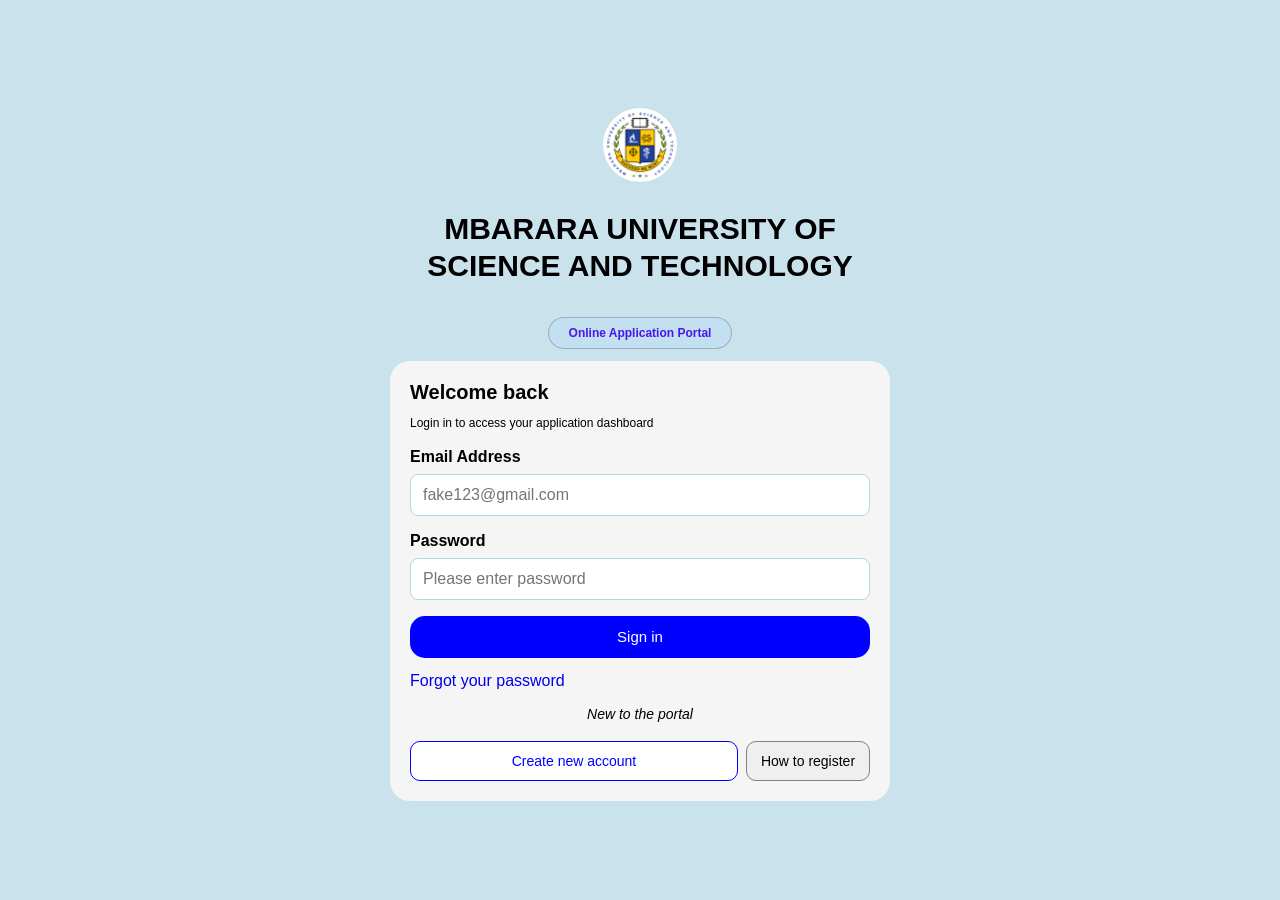
<file: index.html>
<!DOCTYPE html>
<html lang="en">
<head>
    <meta charset="UTF-8">
    <meta name="viewport" content="width=device-width, initial-scale=1.0">
    <title>Login</title>
    <link rel="stylesheet" href="login.css">
</head>
<body>

    <!---------main container of other containers for the login form page--------------->
    <div class="login-box">
        <img src="images/logo.png" alt="MUST logo" class="University-logo">
        <h1 class="university-name">MBARARA UNIVERSITY OF SCIENCE AND TECHNOLOGY</h1>

        <div class="portal-container">
            <h3 class="portal">Online Application Portal</h3>
        </div>

        <!---------------main form container---------------->
        <div class="form">
            <form>
                <h2>Welcome back</h2>
                <p>Login in to access your application dashboard</p>

                <label class="email-label" for="email">Email Address</label>
                <input type="email" id="email" name="email" required placeholder="fake123@gmail.com">

                <label class="password-label" for="password">Password</label>
                <input type="password" id="password" name="password" required placeholder="Please enter password">

                <button class="sign-in" name="sign-in" id="Sign in" type="submit">Sign in</button>

                <a class="forgot-password" href="#">Forgot your password</a>

                <p class="new-to-portal">New to the portal</p>
            </form>

            <!---------------main buttons of the form container---------------->
            <div class="btn-container">
                <button class="create-account" onclick="window.location.href='create.html'" type="button">Create new account</button>
                <button class="register" type="button">How to register</button>
            </div>
        </div>
    </div>

</body>
</html>
</file>
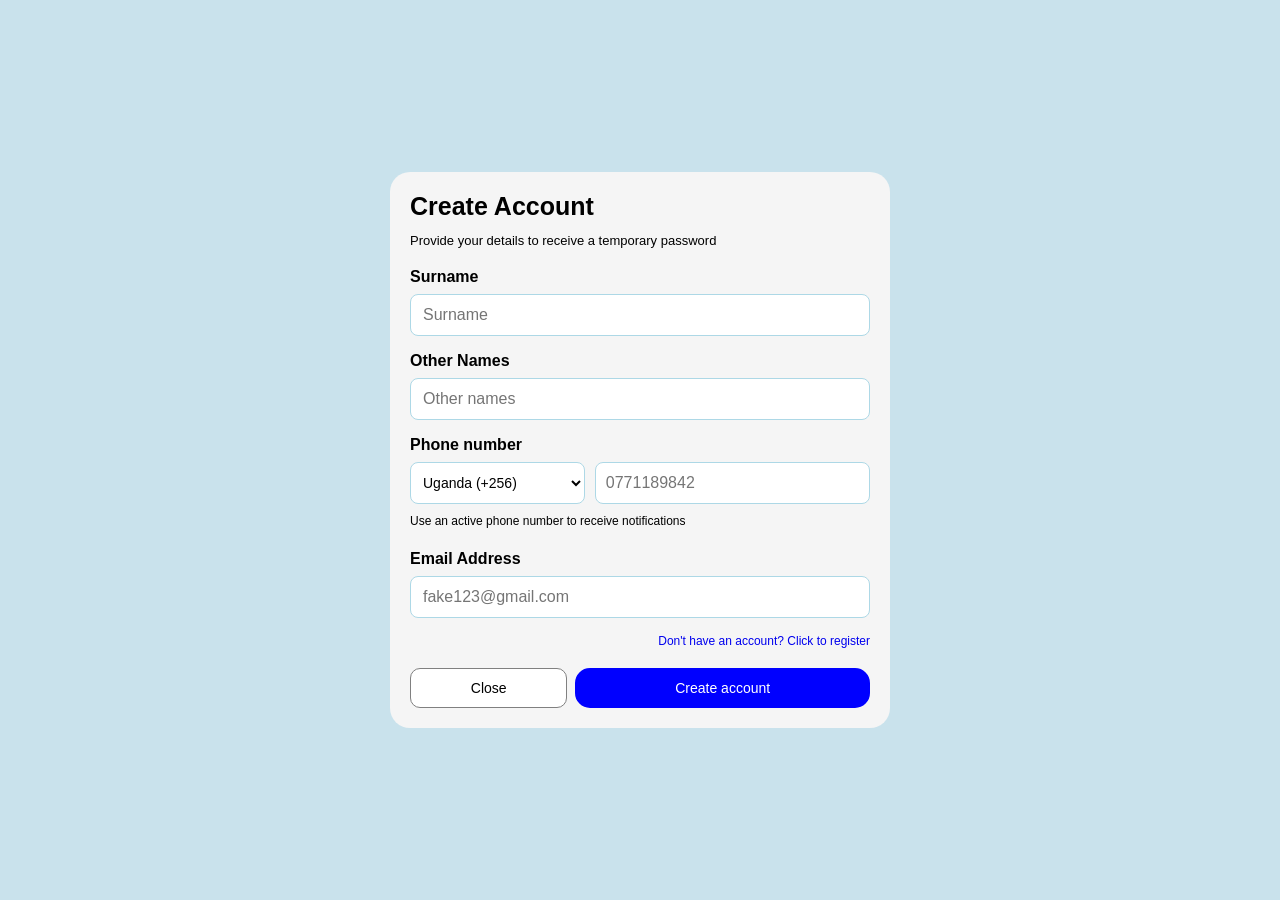
<file: create.html>
<!DOCTYPE html>
<html lang="en">
<head>
    <meta charset="UTF-8">
    <meta name="viewport" content="width=device-width, initial-scale=1.0">
    <title>Create account</title>
    <link rel="stylesheet" href="create.css">
</head>
<body>
    <!---------main body container----->
    <div class="create_container">
        <div class="form">

            <!--------------create account form------------>
            <form>
                <h1>Create Account</h1>
                <p class="description">Provide your details to receive a temporary password</p>

                <label class="surname" for="surname">Surname</label>
                <input type="text" id="surname" name="surname" placeholder="Surname" required>

                <label for="other_names">Other Names</label>
                <input type="text" id="other_names" name="other_names" placeholder="Other names">

                <label for="phone_number">Phone number</label>

                <!----------------Phone group-------------->
                <div class="phone_container">
                    <select name="country" aria-label="Country calling code">
                        <option value="+256">Uganda (+256)</option>
                        <option value="+254">Kenya (+254)</option>
                    </select>
                    <input type="tel" id="phone_number" name="phone_number" placeholder="0771189842" required>
                </div>

                <p class="phone_description">Use an active phone number to receive notifications</p>

                <label class="email_label" for="email">Email Address</label>
                <input type="email" id="email" name="email" required placeholder="fake123@gmail.com">

                <a class="create_email" href="#">Don't have an account? Click to register</a>

                <!--------------Button group---------------->
                <div class="btn_container">
                    <button class="btn_close" type="button">Close</button>
                    <button class="btn_create_account" type="submit">Create account</button>
                </div>
            </form>
        </div>
    </div>
</body>
</html>
</file>
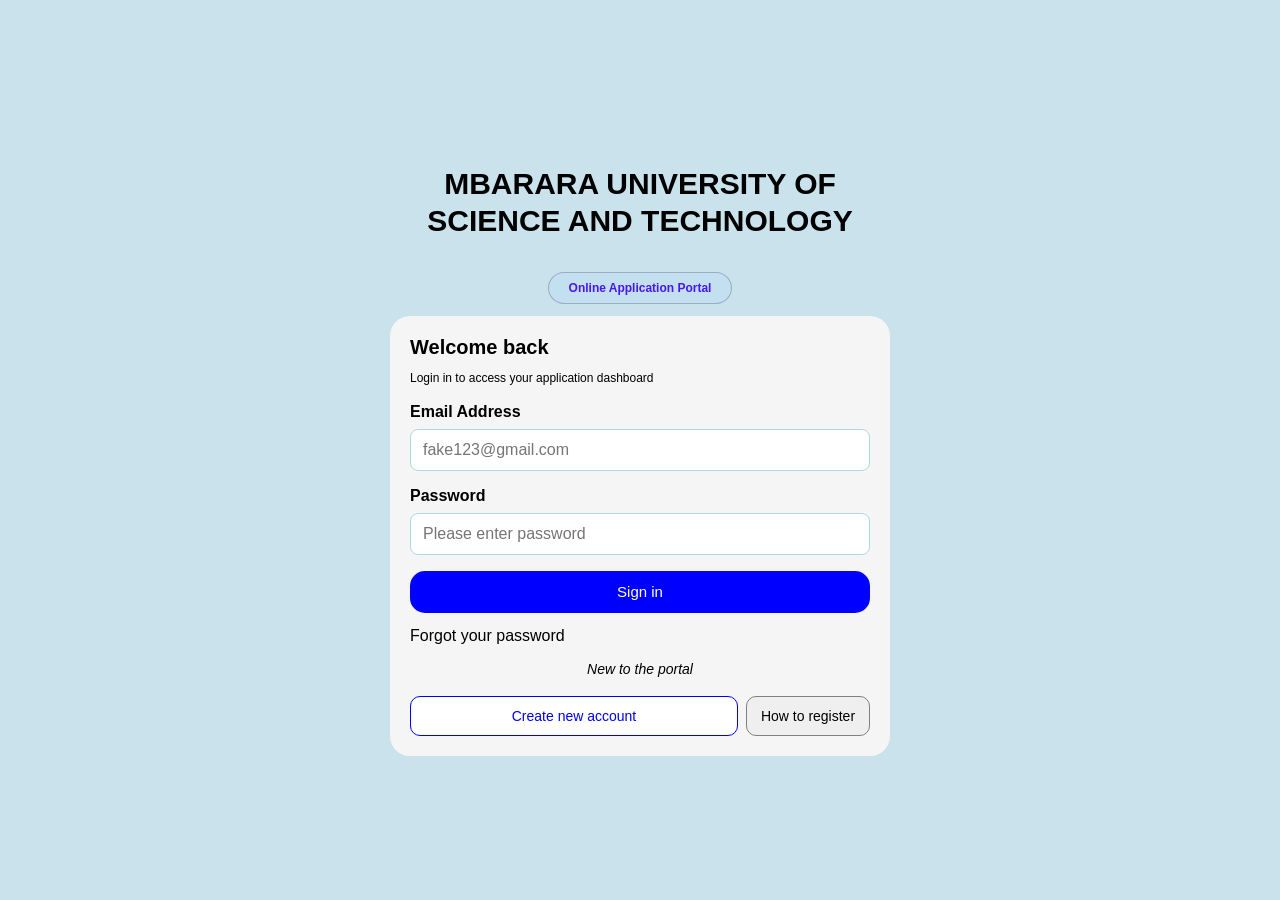
<file: Login.html>
<!DOCTYPE html>
<html lang="en">
<head>
    <meta charset="UTF-8">
    <meta name="viewport" content="width=device-width, initial-scale=1.0">
    <title>Login</title>
    <link rel="stylesheet" href="login.css">
</head>
<body>

    
        <div class="login-box">
            <h1 class="university-name">MBARARA UNIVERSITY OF SCIENCE AND TECHNOLOGY</h1>
            <div class="portal-container"> 
                <h3 class="portal">Online Application Portal</h3>
            </div>

        <div class="form">

        <form>
        <h2>Welcome back</h2>
        <p>Login in to access your application dashboard</p>

        <label class="email-label" for="Email address">Email Address</label>
        <input type="email" id="email" name="email" required placeholder="fake123@gmail.com">

        <label class="password-label" for="password">Password</label>
        <input type="password" id="password" name="password" required placeholder="Please enter password">

        <button class="sign-in" name="sign-in" id="Sign in" type="submit">Sign in</button>

        <a class="forgot-password">Forgot your password</a>

        <p class="new-to-portal">New to the portal</p>

    
    </form>
        <div class="btn-container">
            <button class="create-account" onclick="window.location.href='create.html'" type="button">Create new account</button>
            <button class="register" type="button">How to register</button>
        </div>   
    </div>

</div>
    

</body>
</html>
</file>
<file: login.css>
/* Apply box-sizing consistently so padding and borders
   are included inside declared widths. */
*,
*::before,
*::after {
    box-sizing: border-box;
}

/* Main structure of the login page */
body {
    background-color: rgba(173, 212, 226, 0.655);
    display: flex;
    justify-content: center;
    align-items: center;
    min-height: 100vh;
    min-height: 100svh; 
    margin: 0;
    padding: clamp(16px, 4vw, 32px) 12px; 
    font-family: Arial, Helvetica, sans-serif;
}

/* Main container */
.login-box {
    text-align: center;
    width: 100%;          
    max-width: 500px;
    margin: 0 auto;
}

/* University heading */
.university-name {
    width: 100%;
    max-width: 750px;
    margin: 20px auto;
    text-align: center;
    font-weight: bold;
    font-size: clamp(19px, 4.5vw, 30px); 
    line-height: 1.25;
    overflow-wrap: anywhere;
}

.portal-container {
    text-align: center;
}

.portal {
    display: inline-block;
    max-width: 100%;      
    border: 1px solid #8386a795;
    border-radius: 50px;
    text-align: center;
    padding: 8px 20px;
    color: #4108ecee;
    background-color: #b5dcf45e;
    font-size: 12px;
    font-weight: bold;
}

/* Main form card */
.form {
    background-color: whitesmoke;
    display: block;       
    width: 100%;          
    max-width: 500px;
    min-height: 300px;
    padding: 12px 0 20px;
    border-radius: 20px;
    margin: 0 auto;
}


.form h2,
.form p,
.form label,
.form input,
.form button {
    font-family: Arial, Helvetica, sans-serif;
}

h2 {
    margin: 8px 20px 10px;
    font-size: 20px;
    font-weight: bold;
    text-align: left;
}

.form p {
    margin: 0 20px 16px;
    font-size: 12px;
    line-height: 1.5;
    text-align: left;
}

label {
    display: block;
    margin: 0 20px 8px;
    text-align: left;
    font-weight: bold;
}


input {
    display: block;
    width: calc(100% - 40px);
    min-width: 0;
    height: 42px;
    margin: 0 20px 16px;
    padding: 0 12px;
    border: 1px solid lightblue;
    border-radius: 8px;
    font-size: 16px; 
}

/* Sign-in button */
.sign-in {
    display: block;
    width: calc(100% - 40px); 
    min-height: 42px;
    margin: 4px 20px 14px;
    padding: 8px 12px;
    border: 2px solid blue;
    border-radius: 15px;
    color: white;
    background-color: blue;
    font-size: 15px;
    text-align: center;
    cursor: pointer;
}

.new-to-portal {
    text-align: center !important;
    font-style: italic;
    font-size: 14px !important;
}

/* Bottom button group */
.btn-container {
    display: flex;
    align-items: stretch;
    gap: 8px;
    width: calc(100% - 40px);
    margin: 14px 20px 0;
}

.btn-container button {
    min-width: 0;
    min-height: 40px;
    margin: 0;
    padding: 8px 10px;
    border-radius: 10px;
    font-family: Arial, Helvetica, sans-serif;
    font-size: 14px;
    text-align: center;
    cursor: pointer;
}

.create-account {
    flex: 3 1 0;
    border: 1px solid blue;
    color: blue;
    background-color: white;
}

.register {
    flex: 1 1 0;
    border: 1px solid gray;
}

/* Forgot-password link */
.forgot-password {
    display: block;
    width: calc(100% - 40px);
    margin: 0 20px 14px;
    text-align: left;
    text-decoration: none;
    font-family: Arial, Helvetica, sans-serif;
}

.forgot-password:hover {
    text-decoration: underline;
    cursor: pointer;
}

/* University logo */
.University-logo {
    display: block;
    width: clamp(72px, 18vw, 90px); 
    height: auto;
    aspect-ratio: 1;
    margin: 0 auto;
    border-radius: 50%;
    padding: 8px;
    object-fit: contain;
}


button {
    max-width: 100%;
}
</file>
<file: create.css>
/* consistent sizing for all elements */
*,
*::before,
*::after {
    box-sizing: border-box;
}

/* Main page structure */
body {
    background-color: rgba(173, 212, 226, 0.655);
    display: flex;
    justify-content: center;
    align-items: center;
    min-height: 100vh;
    min-height: 100svh; 
    margin: 0;
    padding: clamp(16px, 4vw, 32px) 12px;
    font-family: Arial, Helvetica, sans-serif;
}

/* Main container */
.create_container {
    text-align: center;
    width: 100%;         
    max-width: 500px;
    margin: 0 auto;
}

/* Main create-account form card */
.form {
    background-color: whitesmoke;
    display: block;       
    width: 100%;         
    max-width: 500px;
    min-height: 400px;
    padding: 12px 0 20px;
    border-radius: 20px;
    margin: 0 auto;
}

/* Form heading */
h1 {
    margin: 8px 20px 10px;
    text-align: left;
    font-weight: bold;
    font-size: clamp(22px, 5vw, 25px); 
    font-family: Arial, Helvetica, sans-serif;
}


.form p,
.form label,
.form input,
.form button,
.form select {
    font-family: Arial, Helvetica, sans-serif;
}

label {
    display: block;
    margin: 0 20px 8px;
    text-align: left;
    font-weight: bold;
}


.form > form > input {
    display: block;
    width: calc(100% - 40px);
    min-width: 0;
    height: 42px;
    margin: 0 20px 16px;
    padding: 0 12px;
    border: 1px solid lightblue;
    border-radius: 8px;
    font-size: 16px; 
}

/* Phone number group */
.phone_container {
    display: flex;
    align-items: stretch;
    gap: 10px;
    width: calc(100% - 40px);
    margin: 0 20px;
    padding-bottom: 8px;
}


.phone_container select {
    flex: 0 1 38%;
    width: 38%;
    min-width: 0;
    min-height: 42px;
    padding: 0 8px;
    border: 1px solid lightblue;
    border-radius: 8px;
    background-color: white;
    font-size: 14px;
}


.phone_container input {
    flex: 1 1 0;
    width: auto;
    min-width: 0;
    height: 42px;
    margin: 0;
    padding: 0 10px;
    border: 1px solid lightblue;
    border-radius: 8px;
    font-size: 16px;
}

/* Description text */
.description {
    margin: 0 20px 18px;
    text-align: left;
    font-size: 13px;
    line-height: 1.5;
}

.phone_description {
    margin: 0 20px 16px;
    padding-bottom: 4px;
    font-family: Arial, Helvetica, sans-serif;
    text-align: left;
    font-size: 12px;
    line-height: 1.5;
}

/* Link below email input */
.create_email {
    display: block;
    width: calc(100% - 40px);
    margin: 0 20px 16px;
    padding-bottom: 4px;
    text-decoration: none;
    font-family: Arial, Helvetica, sans-serif;
    font-size: 12px;
    text-align: right;
}

.create_email:hover {
    text-decoration: underline;
    cursor: pointer;
}

/* Button group */
.btn_container {
    display: flex;
    gap: 8px;
    width: calc(100% - 40px);
    margin: 0 20px;
}


.btn_container button {
    min-width: 0;
    min-height: 40px;
    margin: 0;
    padding: 8px 10px;
    font-family: Arial, Helvetica, sans-serif;
    font-size: 14px;
    text-align: center;
    border-radius: 10px;
    cursor: pointer;
}

.btn_close {
    flex: 1 1 0;
    border: 1px solid gray;
    background-color: white;
}

.btn_create_account {
    flex: 2 1 0;
    border: 2px solid blue;
    color: white;
    background-color: blue;
    border-radius: 15px !important;
}


button,
input,
select {
    max-width: 100%;
}
</file>
